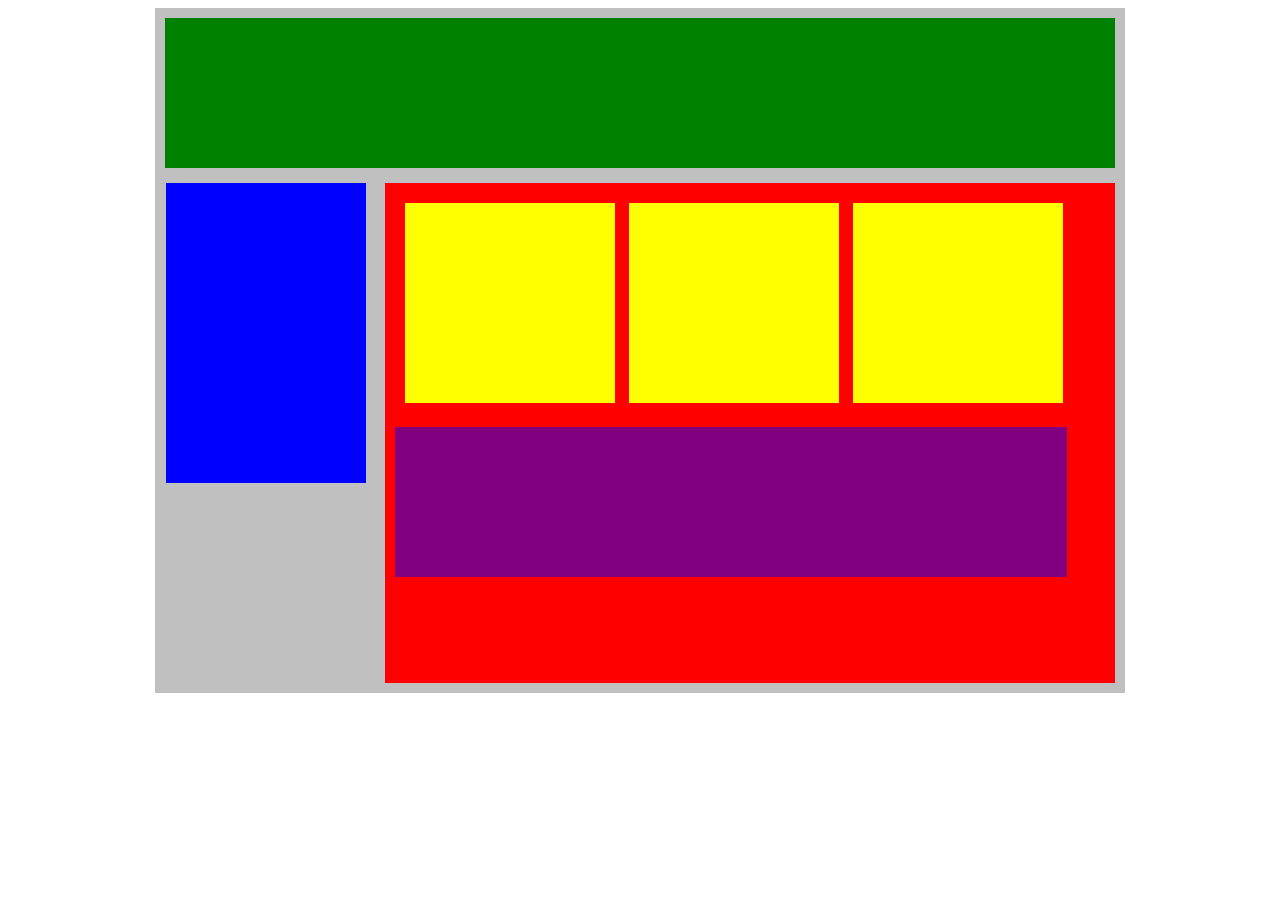
<file: Week_1/Day_2/Core/PlottingOurBlocks/index.html>
<!DOCTYPE html>
<html lang="en">
<head>
    <title>Position Practice</title>
    <link rel="stylesheet" type="text/css" href="style.css">
</head>
<body>
    <div class="container">
        <div class="top-nav"></div>
        <div class="side-nav"></div>
        <div class="main">
            <div class="sub-content"></div>
            <div class="sub-content"></div>
            <div class="sub-content"></div>
            <div id="advertisement"></div>
        </div>
    </div>
</body>
</html>
</file>
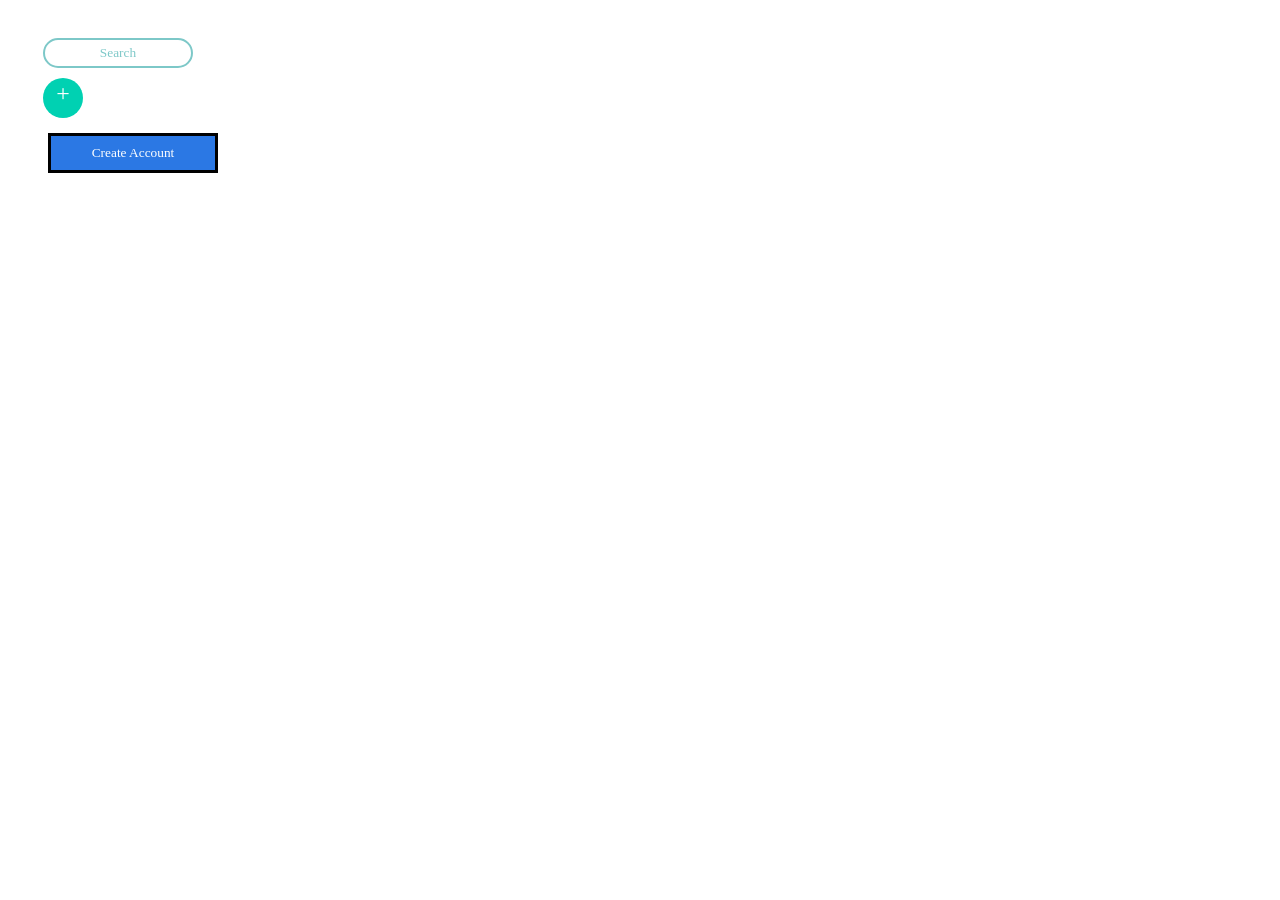
<file: Week_1/Day_2/Practice/Button Up/index.html>
<!DOCTYPE html>
<html lang="en">
<head>
    <meta charset="UTF-8">
    <meta name="viewport" content="width=device-width, initial-scale=1.0">
    <title>Button Styling</title>
    <link rel="stylesheet" href="style.css">
</head>
<body>
    <div >
        <button class="searchbar">Search</button>
    </div>
    <div>
        <button class="plusbutton">+</button>
    </div>
    <div>
        <button class="addaccount">Create Account</button>
    </div>
</body>
</html>
</file>
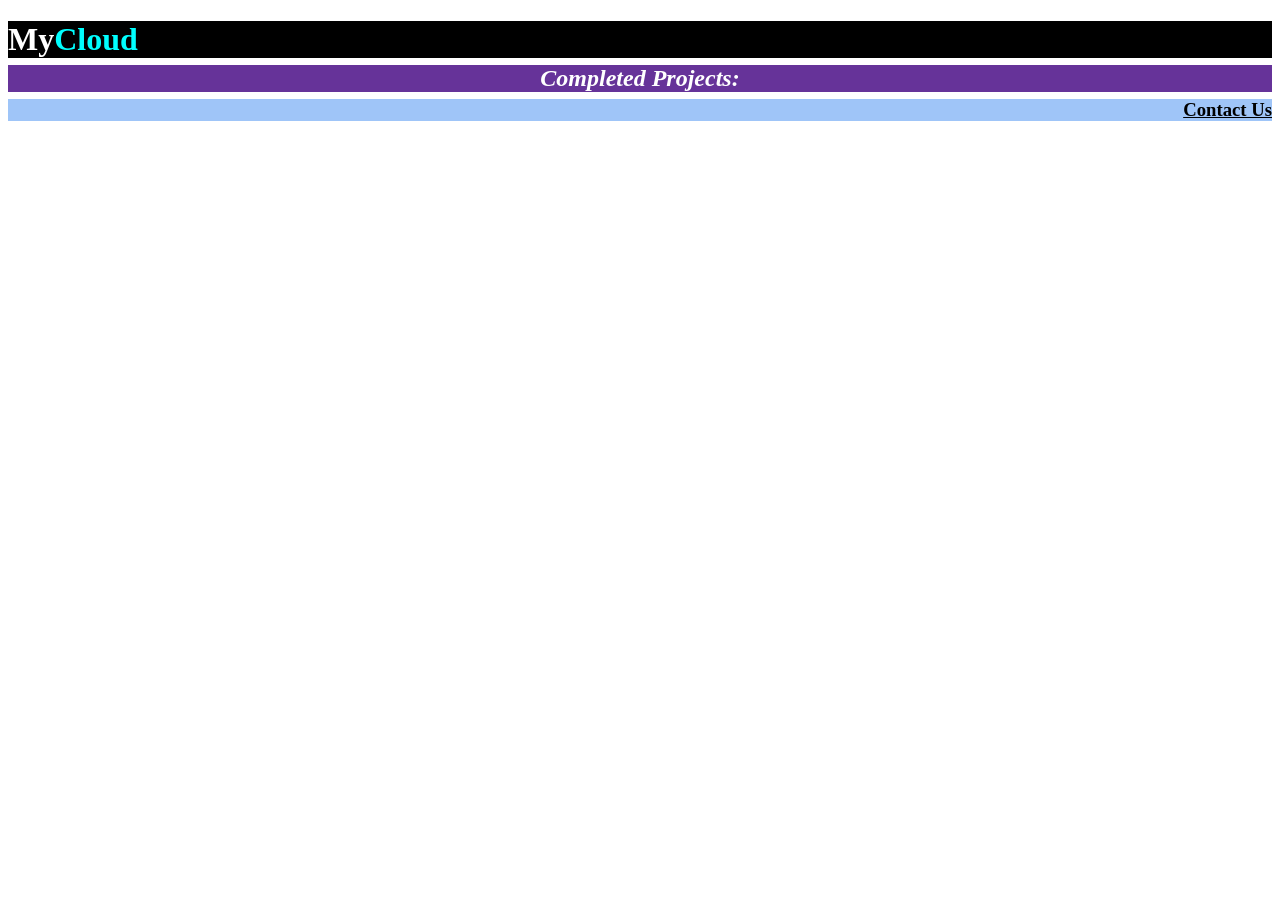
<file: Week_1/Day_2/Practice/Styling/index.html>
<!DOCTYPE html>
<html lang="en">
<head>
    <meta charset="UTF-8">
    <meta name="viewport" content="width=device-width, initial-scale=1.0">
    <title>Styling</title>
    <link rel="stylesheet" href="Styling.css"> 
</head>
<body>
    <h1 class="title">My<span>Cloud</span></h1>
    <h2 >Completed Projects:</h2>
    <h3>Contact Us</h3>
</body>
</html>
</file>
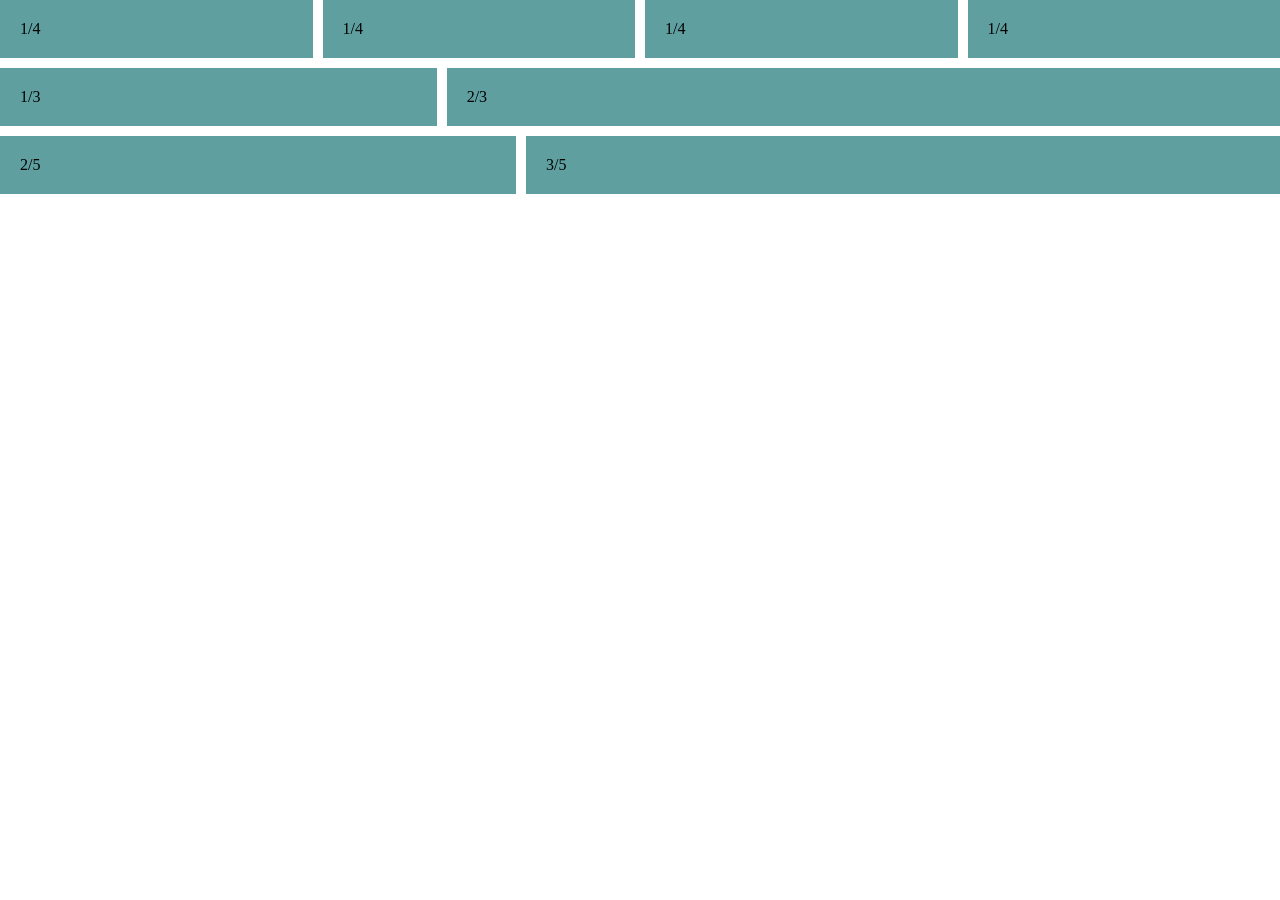
<file: Week_1/Day_3/Core/Flexi-ble/index.html>
<!DOCTYPE html>
<html lang="en">
<head>
    <meta charset="UTF-8">
    <meta name="viewport" content="width=device-width, initial-scale=1.0">
    <title>Document</title>
    <link rel="stylesheet" href="style.css">
</head>
<body>
    <div>
        <div class="row">
        <div class="col">1/4</div>
        <div class="col">1/4</div>
        <div class="col">1/4</div>
        <div class="col">1/4</div>
    </div>
    <div>
        <div class="row">
            <div class="col">1/3</div> 
            <div class="col-2">2/3</div>
        </div>        
    </div>
    <div>
        <div class="row">
            <div class="col-2">2/5</div>
            <div class="col-3">3/5</div>
        </div>
        
    </div>
    </div>    
</body>
</html>
</file>
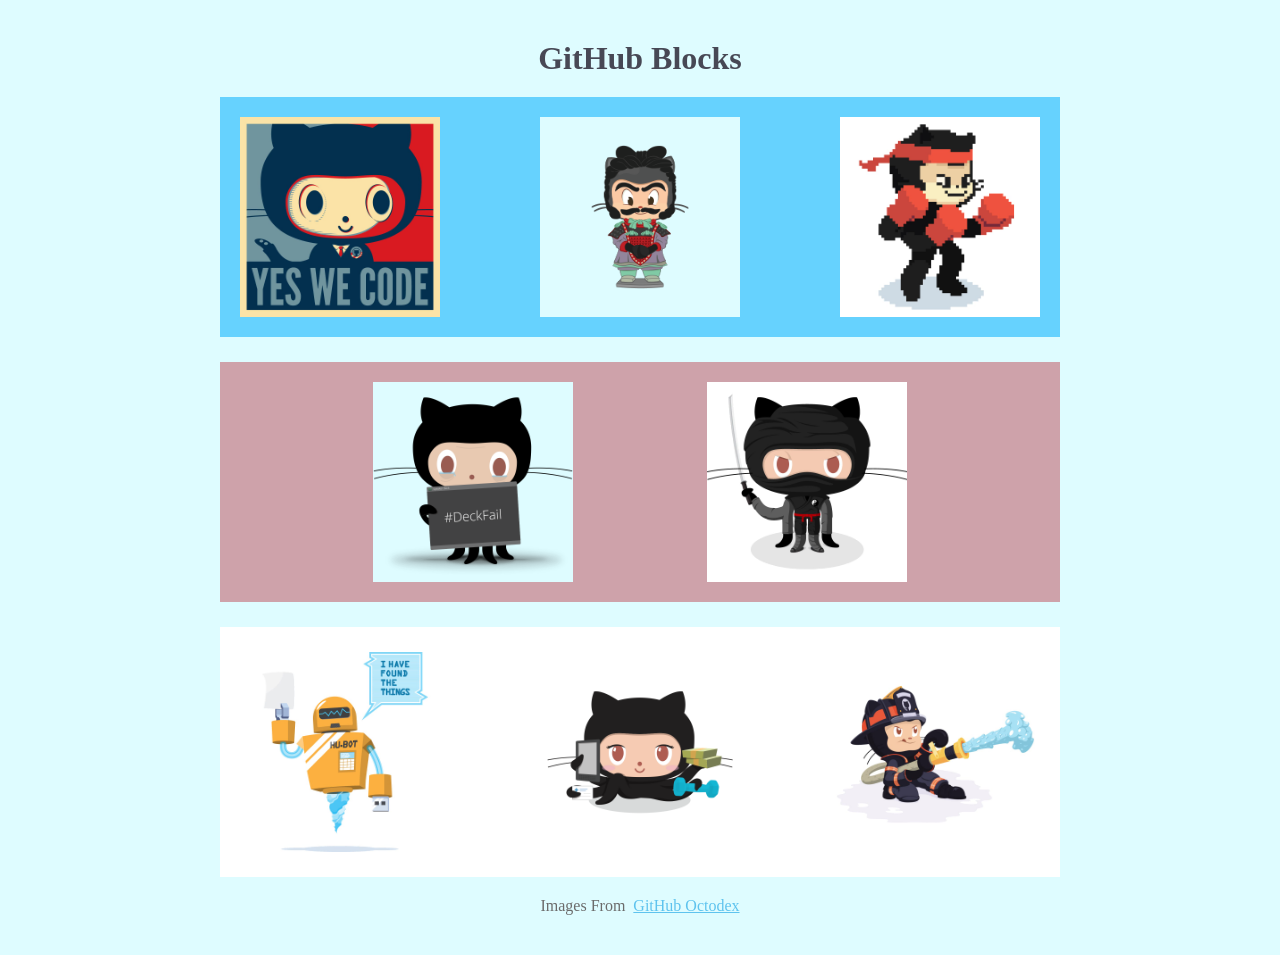
<file: Week_1/Day_3/Core/GitHub_Blocks/index.html>
<!DOCTYPE html>
<html lang="en">
<head>
    <meta charset="UTF-8">
    <meta name="viewport" content="width=device-width, initial-scale=1.0">
    <title>Document</title>
    <link rel="stylesheet" href="style.css">
</head>
<body>
    <div class="all"> 
        <h1>GitHub Blocks</h1>   
        <div class="raw1">
            <img src="./images/baracktocat.jpg" alt="cat">
            <img src="./images/Terracottocat_Singletttttttttttt.png" alt="cat">
            <img src="./images/boxertocat_octodex.jpg" alt="deck">
        </div>
        <div class="raw2">
            <img src="./images/deckfailcat.png" alt="dojocat">
            <img src="./images/dojocat.jpg" alt="hubo">
        </div>
        <div class="raw3">
            <img src="./images/hubot.jpg" alt="cat">
            <img src="./images/motherhubbertocat.png" alt="sentry">
            <img src="./images/Sentrytocat_octodex.jpg" alt="eclipse">
        </div>
        <div class="link"> 
            Images From &nbsp; <a href="https://octodex.github.com/"> GitHub Octodex</a>
        </div>
    </div>    
</body>
</html>
</file>
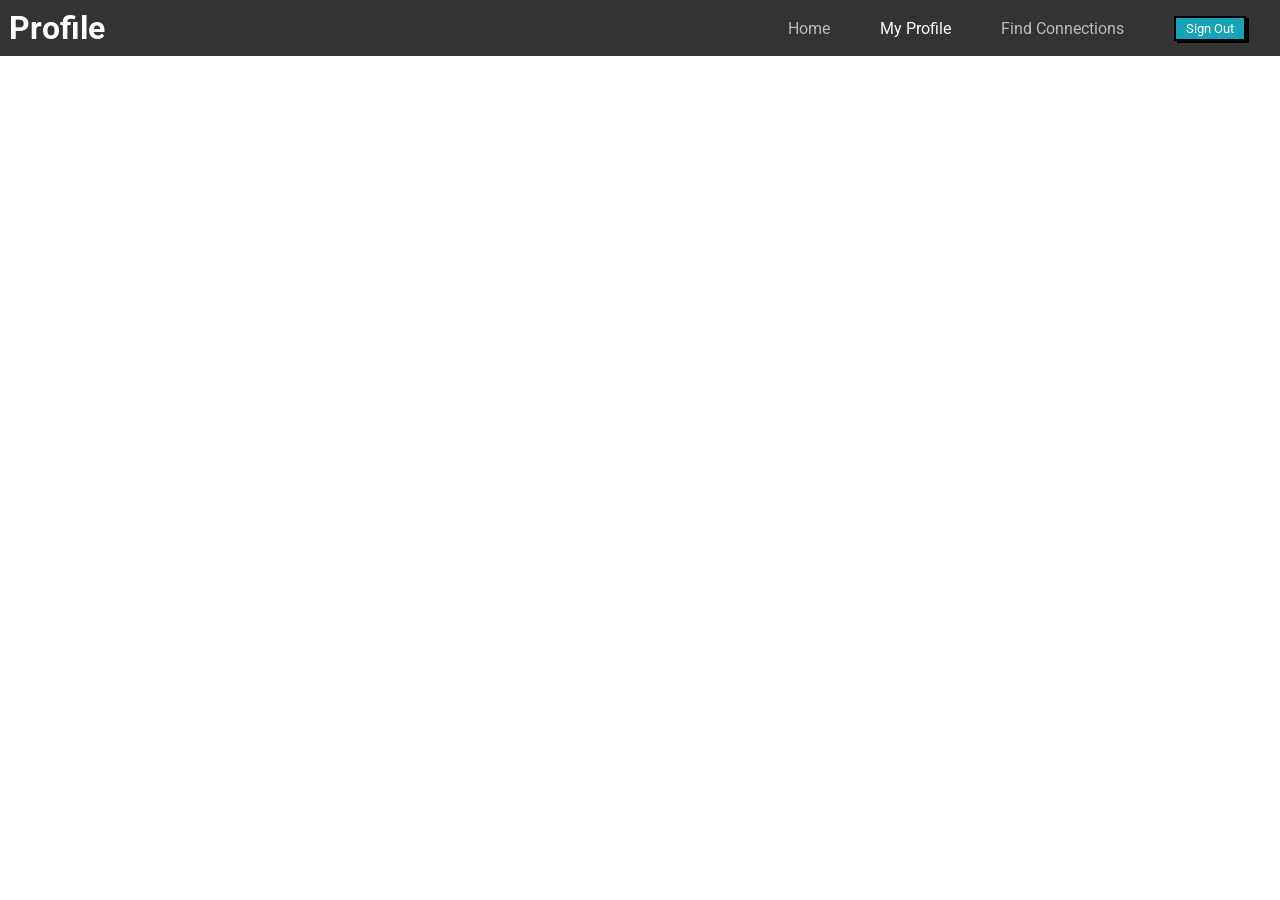
<file: Week_1/Day_3/Practice/FlexNavBar/index.html>
<!DOCTYPE html>
<html lang="en">
<head>
    <meta charset="UTF-8">
    <meta name="viewport" content="width=device-width, initial-scale=1.0">
    <title>Document</title>
    <link rel="stylesheet" href="style.css">
    <link rel="preconnect" href="https://fonts.googleapis.com">
<link rel="preconnect" href="https://fonts.gstatic.com" crossorigin>
<link href="https://fonts.googleapis.com/css2?family=Roboto:ital,wght@0,100;0,300;0,400;0,500;0,700;0,900;1,100;1,300;1,400;1,500;1,700;1,900&display=swap" rel="stylesheet">

</head>
<body>
    <div class="nav">
        <h1 class="nav-title">Profile</h1>
        <ul class="nav-links">
            <li><a href="#">Home</a></li>
            <li><a href="#" class="active">My Profile</a></li>
            <li><a href="#">Find Connections</a></li>
            <li><button class="btn">Sign Out</button></li>
        </ul>
    </div>    
</body>
</html>
</file>
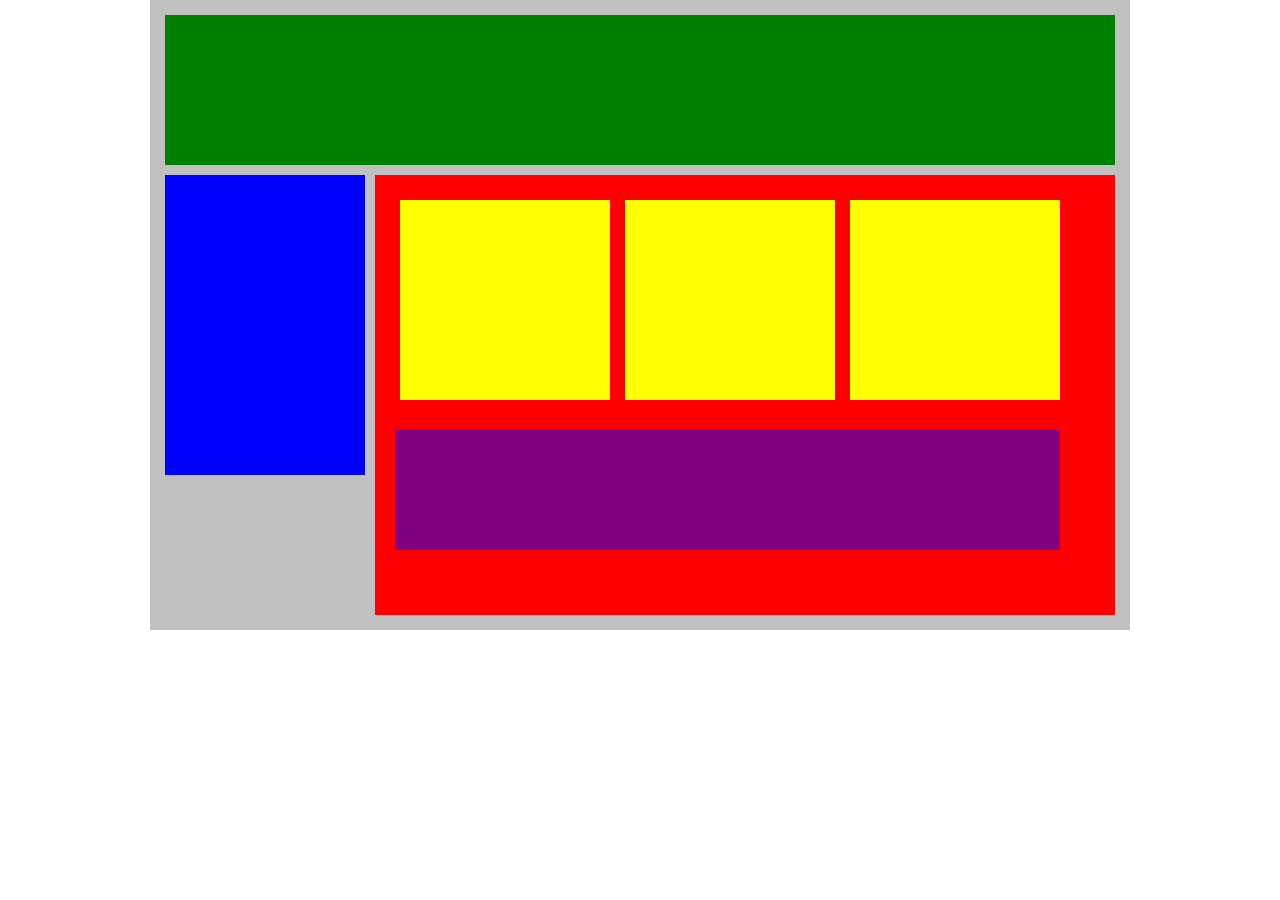
<file: Week_1/Day_3/Practice/FlexOurBlocks/index.html>
<!DOCTYPE html>
<html lang="en">
<head>
    <title>Position Practice</title>
    <link rel="stylesheet" type="text/css" href="style.css">
</head>
<body>
    <div class="container">
        <div class="top-nav"></div>
        <div class="row">
            <div class="side-nav"></div>
            <div class="main">
                <div class="row">
                    <div class="sub-content"></div>
                    <div class="sub-content"></div>
                    <div class="sub-content"></div>
                </div>
                <div id="advertisement"></div>
            </div>
        </div>
    </div>
</body>
</html>
</file>
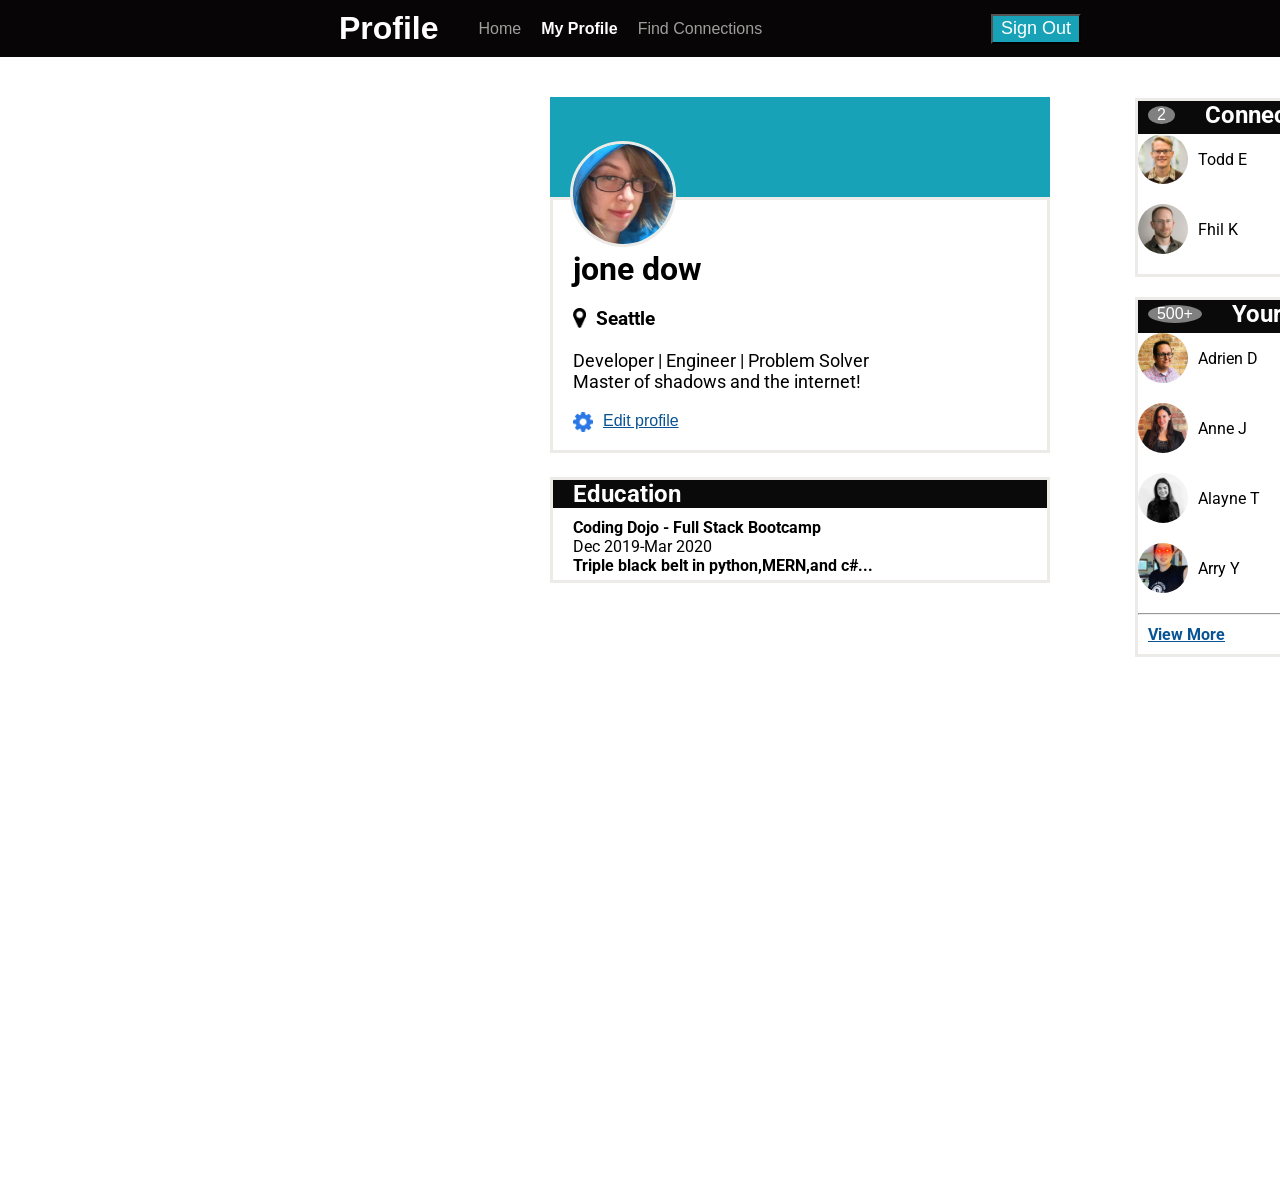
<file: Week_1/Day_4/Core/ProfilePage/index.html>
<!DOCTYPE html>
<html lang="en">
<head>
    <meta charset="UTF-8">
    <meta name="viewport" content="width=device-width, initial-scale=1.0">
    <link rel="stylesheet" href="style.css">
    <link rel="preconnect" href="https://fonts.googleapis.com">
<link rel="preconnect" href="https://fonts.gstatic.com" crossorigin>
<link href="https://fonts.googleapis.com/css2?family=Afacad+Flux:wght@100..1000&family=Roboto:ital,wght@0,100;0,300;0,400;0,500;0,700;0,900;1,100;1,300;1,400;1,500;1,700;1,900&display=swap" rel="stylesheet">
    <title>Profile_Page</title>
</head>
<body>
    <div class="container">
        <div class="all">
                <div class="navig">
                <h1 class="navtitle">Profile</h1>
            <ul class="navlink">
                        <li><a href="#">Home</a></li>
                        <li><a href="#" class="Tag">My Profile</a></li>
                        <li><a href="#">Find Connections</a></li>
                    </ul>
                </div>
            <div>
                    <ul>
                        <li><button class="btn">Sign Out</button></li>
                    </ul>
            </div>
        </div>
        <div class="UserCard">
            <div class="L1">
                <img class="Pic" src="./images/jane-m.jpg" alt="">
        </div>
        <div class="L2">
            <div class="column">
                    <h1>jone dow</h1>
                <div class="location">
                        <img src="./images/map-marker.png" alt=""><h3>Seattle</h3>
                </div>
                    <p>Developer | Engineer | Problem Solver 
                        <br>Master of shadows and the internet!
                    </p>
                    <div class="Settings">
                        <img src="./images/gear.png" alt="">
                        <a class="edit" href="#">Edit profile</a>
                    </div>
                </div>
            </div>
        </div>
        <div class="CV">
            <div class="Level"><h2>Education</h2></div>
            <div class="Bio">
                <div class="l1">Coding Dojo - Full Stack Bootcamp</div>
                <div>Dec 2019-Mar 2020</div>
                <div class="l1">Triple black belt in python,MERN,and c#...</div>
            </div>
        </div>
        <div class="Request">
            <div class="List">
                <span>&nbsp; 2 &nbsp;</span><h2>Connection requests</h2> </div>
            <div>
                <div class="names">
                    <img class="tech" src="./images/todd-s.jpg" alt="">
                    Todd E
                    <img class="account1" src="./images/accept-circle.png" alt="">
                    <img class="Deny1" src="./images/close-circle.png" alt="">
                </div>
                <div class="names">
                    <img class="tech" src="./images/phil-s.jpg" alt="">
                    Fhil K
                    <img class="account" src="./images/accept-circle.png" alt="">
                    <img class="Deny" src="./images/close-circle.png" alt="">
                </div>
            </div>
        </div>
            <div class="Con">
                <div class="List"><span>&nbsp; 500+ &nbsp;</span><h2>Your Connections</h2></div>
                    <div>
                <div class="names">
                    <img class="tech" src="./images/adrien-s.jpg" alt="">
                    Adrien D
                    </div>
                <div class="names">
                    <img class="tech" src="./images/anne-s.jpg" alt="">
                    Anne J
                </div>
                    <div class="names">
                        <img class="tech" src="./images/alayne-s.jpg" alt="">
                            Alayne T
                    </div>
                <div class="names">
                    <img class="tech" src="./images/arry-s.jpg" alt="">
                    Arry Y
                </div>
                </div>
                    <hr>
                <div>
                    <a href="#"><h4>View More</h4></a>
                </div>
            </div>
    </div>
</body>
</html>
</file>
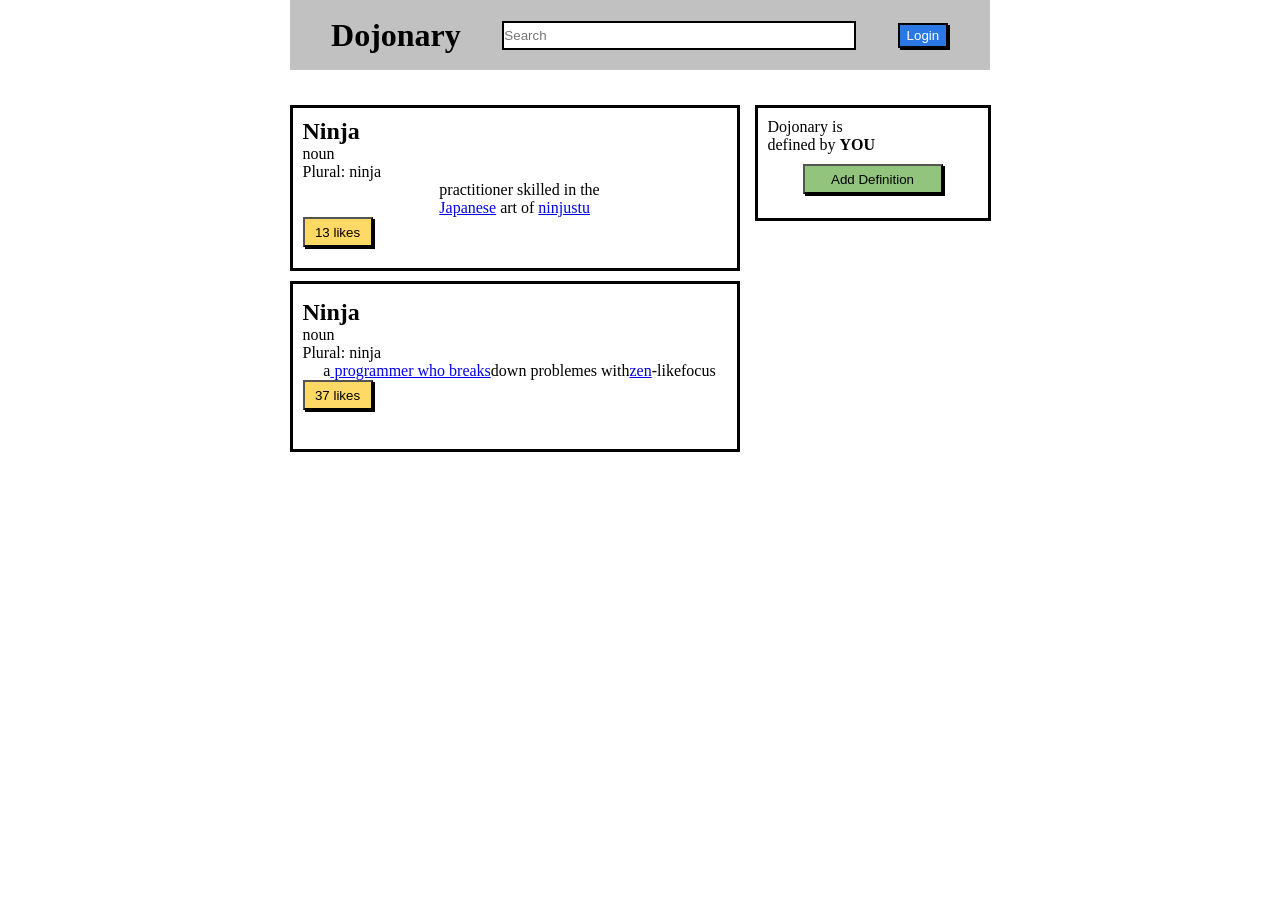
<file: Week_2/Day_1/Core/ButtonClicker/index.html>
<!DOCTYPE html>
<html lang="en">
<head>
    <meta charset="UTF-8">
    <meta name="viewport" content="width=device-width, initial-scale=1.0">
    <link rel="stylesheet" href="style.css">
    <title>Dojonary</title>
</head>
<body>
    <div class="container">
        <div class="navbar">
            <li><h1>Dojonary</h1></li>
            <li><input class="searchbar" type="text" placeholder="Search"></li>
            <li><button class="Loginbtn" onclick="logout(this)">Login</button></li>
        </div>
        <div class="b1b2">
            <div class="block1">
                <div class="con1">
                    <h2>Ninja</h2>
                    <p>noun </p>
                    <p>Plural: ninja</p>  
                    <div class="text"><p>practitioner skilled in the <br>
                        <a href="#"> Japanese</a> art of <a href="#">ninjustu</a></p>
                    </div>
                    <button class="con1btn" onclick="alertLikes(this)">13 likes</button>  
                </div>
                <div class="con2">
                    <h2>Ninja</h2>
                    <p>noun </p>
                    <p>Plural: ninja</p>  
                    <div class="text"><p><p>a<a href="#"> programmer who breaks </a></p>
                        down problemes with<a href="#"> zen</a>-like</p>
                        <p> focus</p>
                    </div>
                    <button class="con1btn2">37 likes</button>  
                </div>
            </div>
            <div class="block2">
                <p>Dojonary is 
                defined by <strong>YOU</strong></p>
                
                <button class="con1btn3" onclick="removeButton(this)">Add Definition</button> 
            </div>
        </div>
    </div>        






    </div>
    <script src="script.js"></script>
</body>
</html>
</file>
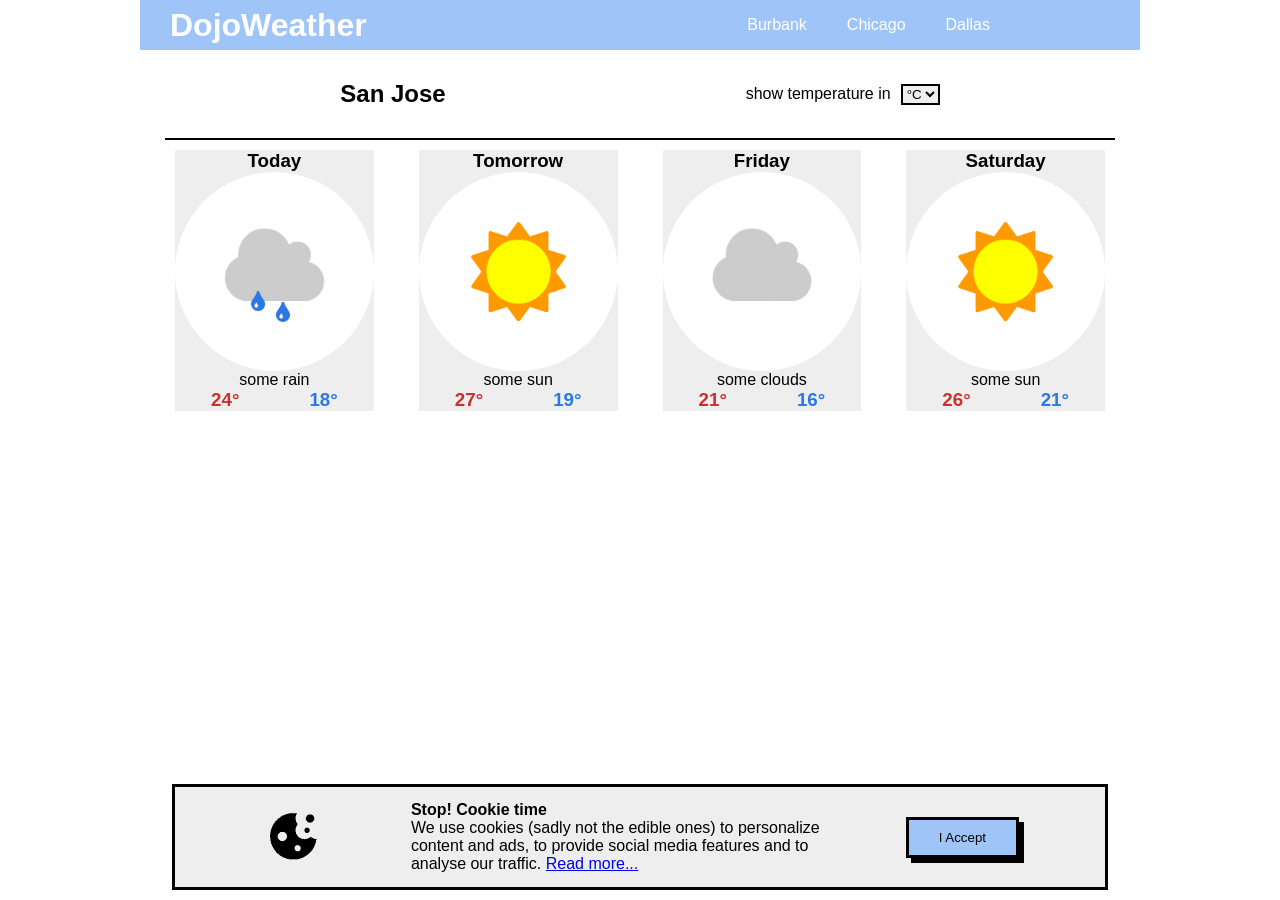
<file: Week_2/Day_2/Practice/DojoWeather/index.html>
<!DOCTYPE html>
<html lang="en">
<head>
    <meta charset="UTF-8">
    <meta name="viewport" content="width=device-width, initial-scale=1.0">
    <link rel="stylesheet" href="style.css">
    <title>Weather Forecast</title>
</head>
<body>
    <div class="container">
        <div class="navbar">
            <h1>DojoWeather</h1>
            <div class="navitems">
                <ul>
                    <li onclick="showAlert(this)">Burbank</li>
                    <li>Chicago</li>
                    <li>Dallas</li>
                </ul>    
            </div>
        </div>    
            <div class="main">
                <div class="topmain">
                    <h2>San Jose</h2>
                    <div class="tempcontrol">
                        <p>show temperature in</p>
                        <select name="CorF" class="border" onchange="changer('.border')">
                            <option value="celsius">°C</option>
                            <option value="fahrenheit">°F</option>
                        </select>
                    </div>
                </div>
                <div class="weatherstats">
                    <div class="block">
                        <h3>Today</h3>
                        <img src="./images/some_rain.png" alt="rainy">
                        <p>some rain</p>
                        <div class="degrees">
                            <h3 id="degree1">24°</h3>
                            <h3 id="degree2">18°</h3>
                        </div>
                    </div>
                    <div class="block">
                        <h3>Tomorrow</h3>
                        <img src="./images/some_sun.png" alt="sun">
                        <p>some sun</p>
                        <div class="degrees">
                            <h3 id="degree3">27°</h3>
                            <h3 id="degree4">19°</h3>
                        </div>
                    </div>
                    <div class="block">
                        <h3>Friday</h3>
                        <img src="./images/some_clouds.png" alt="clouds">
                        <p>some clouds</p>
                        <div class="degrees">
                            <h3 id="degree5">21°</h3>
                            <h3 id="degree6">16°</h3>
                        </div>
                    </div>
                    <div class="block">
                        <h3>Saturday</h3>
                        <img src="./images/some_sun.png" alt="sun">
                        <p>some sun</p>
                        <div class="degrees">
                            <h3 id="degree7">26°</h3>
                            <h3 id="degree8">21°</h3>
                        </div>
                    </div>
                </div>
                <div id="me" class="cookies">
                    <div class="image">
                        <img src="./images/cookie.png" alt="cookie">
                    </div>
                    <div class="cookiesp">
                        <h4>Stop! Cookie time</h4>
                        <p>We use cookies (sadly not the edible ones) to personalize <br>
                        content and ads, to provide social media features and to <br>
                        analyse our traffic. <a href="#">Read more...</a></p>
                    </div>
                    <button onclick="removeE()">I Accept</button>
                </div>
            </div>
    </div>




    <script src="script.js"></script>
</body>
</html>
</file>
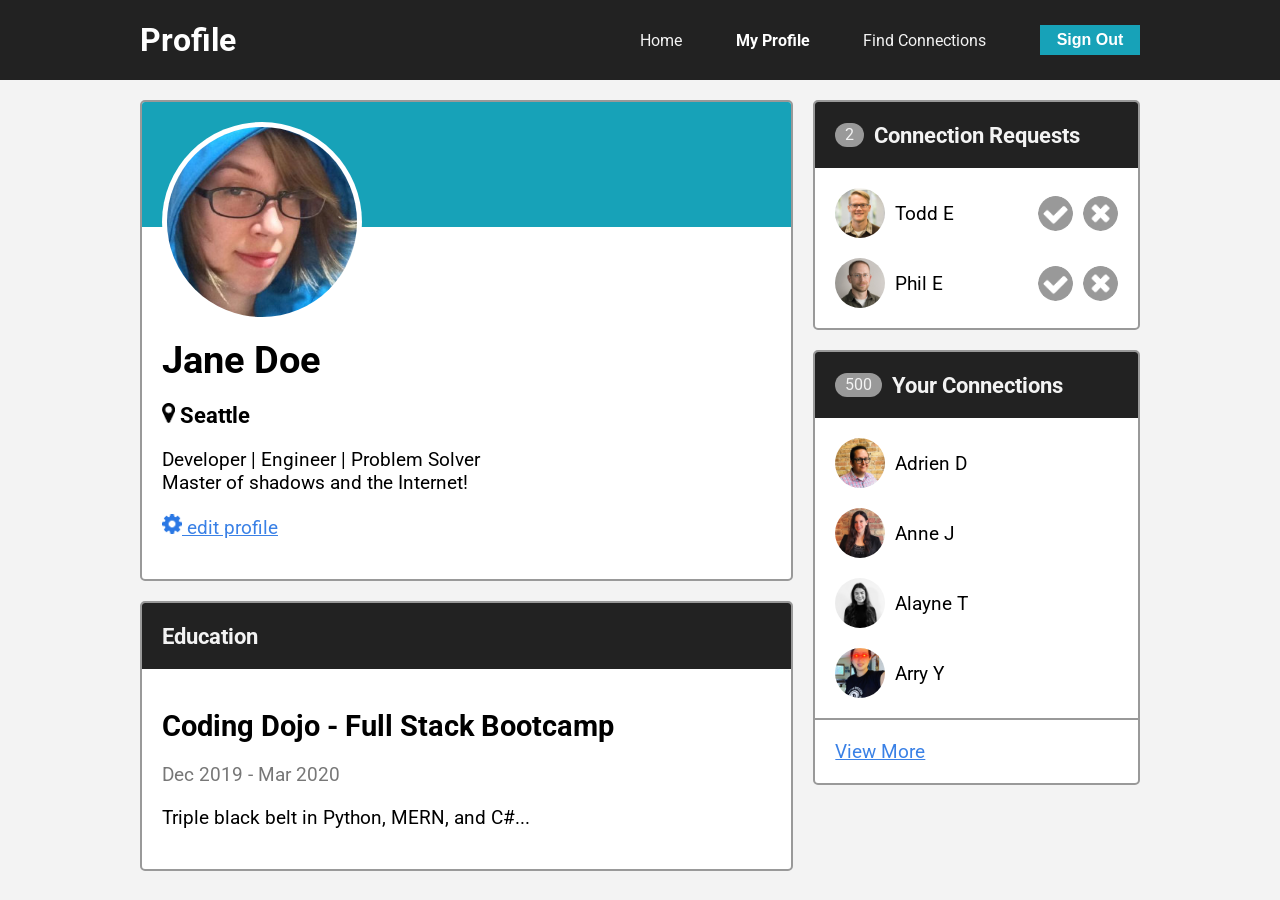
<file: Week_2/Day_2/Practice/Making_Connections/index.html>
<!DOCTYPE html>
<html lang="en">
<head>
    <meta charset="UTF-8">
    <meta name="viewport" content="width=device-width, initial-scale=1.0">
    <title>Profile Page</title>
    <link rel="stylesheet" href="style.css">
    <link rel="preconnect" href="https://fonts.gstatic.com">
    <link href="https://fonts.googleapis.com/css2?family=Roboto&display=swap" rel="stylesheet">
</head>
<body>

    <!-- navbar -->
    <div class="nav">
        <div class="flex-container">
            <h1 class="nav-title">Profile</h1>
            <ul class="nav-links">
                <li><a href="#">Home</a></li>
                <li><a href="#" class="active">My Profile</a></li>
                <li><a href="#">Find Connections</a></li>
                <li><button class="btn">Sign Out</button></li>
            </ul>
        </div>
    </div>

    <!-- main -->
    <div class="flex-container main">

        <!-- 2/3 width column -->
        <div class="col-2">

            <!-- user info card -->
            <div class="card user-card">
                <div class="card-header">
                    <img src="images/jane-m.jpg" alt="jane" class="avatar-m">
                </div>
                <div class="card-body">
                    <h1 id="changename">Jane Doe</h1>
                    <h3><img src="icons/map-marker.png" alt="pin" class="icon-s"> Seattle</h3>
                    <p>Developer | Engineer | Problem Solver<br>
                    Master of shadows and the Internet!</p>
                    <p><a href="#" onclick="changeName()"><img src="icons/gear.png" alt="gear" class="icon-s"> edit profile</a></p>
                </div>
            </div>

            <!-- user education card -->
            <div class="card">
                <div class="card-header">
                    <h3>Education</h3>
                </div>
                <div class="card-body">
                    <h2>Coding Dojo - Full Stack Bootcamp</h2>
                    <p class="dates">Dec 2019 - Mar 2020</p>
                    <p>Triple black belt in Python, MERN, and C#...</p>
                </div>
            </div>

        </div>

        <!-- 1/3 width column -->
        <div class="col-1">

            <!-- connection requests card -->
            <div class="card">
                <div class="card-header">
                    <span class="badge" id="minus">2</span>
                    <h3>Connection Requests</h3>
                </div>
                <ul class="card-list">
                    <li class="card-list-item" id="first">
                        <span>
                            <img src="images/todd-s.jpg" alt="todd" class="avatar-s">
                            Todd E
                        </span>
                        <span>
                            <img src="icons/accept-circle.png" alt="accept" class="icon" onclick="removeRequestt() , onClick() ,CLICK()">
                            <img src="icons/close-circle.png" alt="close" class="icon" onclick="removeRequestt() ,CLICK()">
                        </span>
                    </li>
                    <li class="card-list-item" id="second">
                        <span>
                            <img src="images/phil-s.jpg" alt="phil" class="avatar-s">
                            Phil E
                        </span>
                        <span>
                            <img src="icons/accept-circle.png" alt="accept" class="icon"  onclick=" onClick() ,removeRequest() , CLICK()" >
                            <img src="icons/close-circle.png" alt="close" class="icon" onclick="CLICK() , removeRequest()">
                        </span>
                    </li>
                </ul>
            </div>

            <!-- your connections card -->
            <div class="card">
                <div class="card-header">
                    <span class="badge" id="plus">500</span>
                    <h3>Your Connections</h3>
                </div>
                <ul class="card-list">
                    <li class="card-list-item start">
                        <img src="images/adrien-s.jpg" alt="adrien" class="avatar-s">
                        Adrien D
                    </li>
                    <li class="card-list-item start">
                        <img src="images/anne-s.jpg" alt="anne" class="avatar-s">
                        Anne J
                    </li>
                    <li class="card-list-item start">
                        <img src="images/alayne-s.jpg" alt="alayne" class="avatar-s">
                        Alayne T
                    </li>
                    <li class="card-list-item start">
                        <img src="images/arry-s.jpg" alt="arry" class="avatar-s">
                        Arry Y
                    </li>
                </ul>
                <div class="card-footer">
                    <a href="#">View More</a>
                </div>
            </div>

        </div>
    </div>

    <script src="script.js"></script>
</body>
</html>
</file>
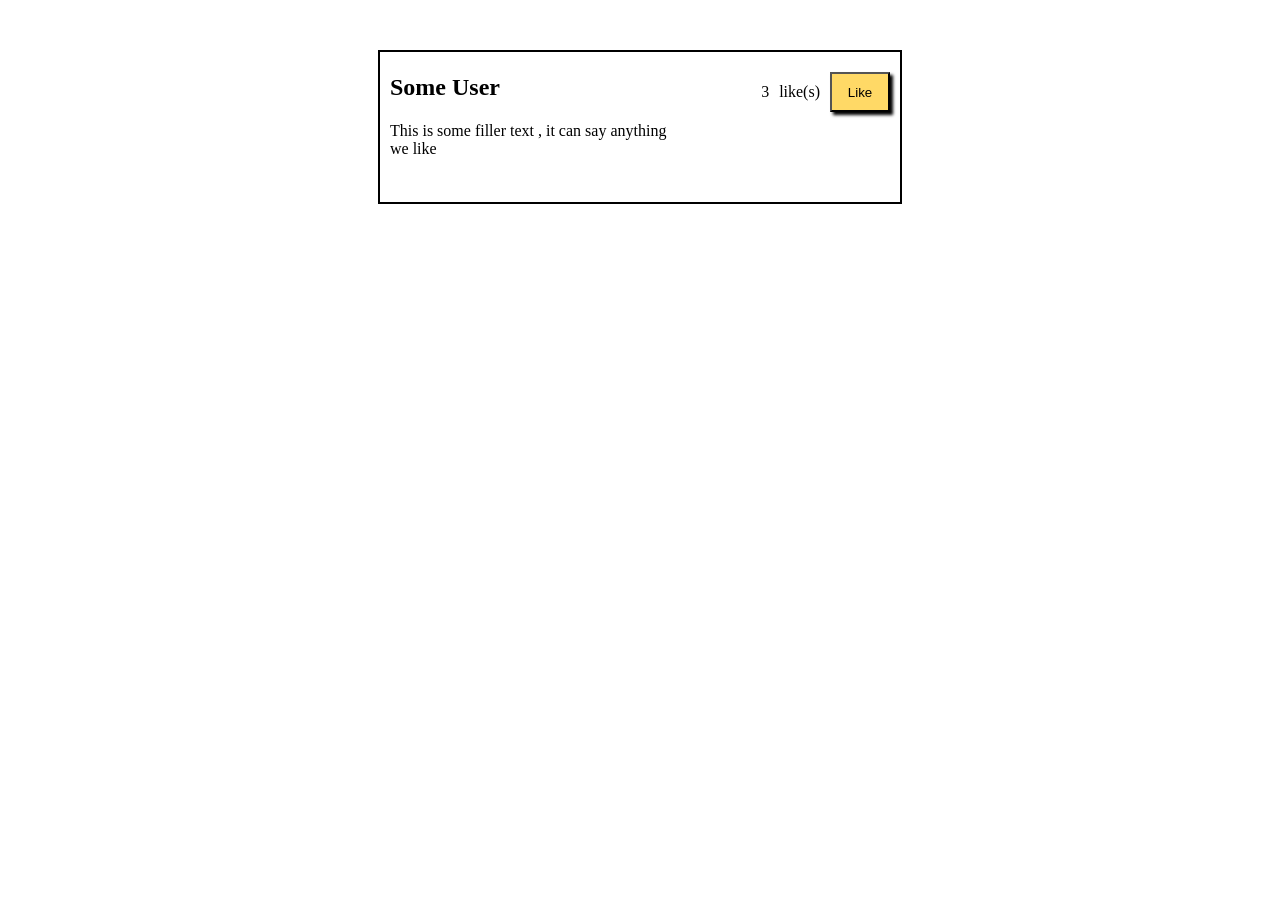
<file: Week_2/Day_1/Core/Likes/Part_1/index.html>
<!DOCTYPE html>
<html lang="en">
<head>
    <meta charset="UTF-8">
    <meta name="viewport" content="width=device-width, initial-scale=1.0">
    <link rel="stylesheet" href="style.css">
    <title>Likes</title>
</head>
<body>
    <div class="container">
        <div class="row1">
            <h2>Some User</h2>
            <div >
            <p id="clicks" >3 </p> <p>like(s)</p>
            <button onclick="onClick(this)">Like</button>
        </div>    
        </div>
            <p class="text">This is some filler text , it can say anything </p><p class="text1">we like</p>
    </div>
    <script src="script.js"></script>
</body>
</html>
</file>
<file: Week_1/Day_2/Core/PlottingOurBlocks/style.css>
.container{
    width: 950px;
    background-color: #C0C0C0;
    margin: 0px auto;
    padding: 10px;
    
}
.top-nav {
    height: 150px;
    background-color: green;
}

.side-nav {
    height: 300px;
    width: 200px;
    background-color: blue;
    margin: 15px;
    margin-left: 1px;
    display: inline-block;
    vertical-align: top;
}

.main {
    height: 500px;
    width: 700px;
    background-color: red;
    padding-left: 20px; 
    display: inline-block;
    vertical-align: top;
    margin-top: 15px;
    padding: 0px 20px 0px 10px;


}

.sub-content {
    height: 200px;
    width: 210px;
    background-color: yellow;
    margin-top: 20px;
    display: inline-block;
    margin-left: 10px;
}
#advertisement {
    height: 120px;
    width: 660px;
    background-color: purple;
    margin-top: 20px; 
    padding: 10px 10px 20px 2px;
}
</file>
<file: Week_1/Day_2/Practice/Button Up/style.css>
*{
    font-family: cursive;
}




.searchbar { 
    color: #7dc8c8;
    border: 2px solid #7dc8c8;
    border-radius: 20px  ;
    height: 30px;
    width: 150px;
    background-color: white;
    position: relative;
    left: 35px;
    top: 30px;
    
}

.plusbutton {
    width: 40px;
    height: 40px;
    background-color: #00d1b2;
    color: white;
    border-radius: 50%;
    border : none;
    position: relative;
    left: 35px;
    top: 40px;
    font-size: x-large;
    padding-bottom: 10px;
}

.addaccount{
    background-color: #2B78E4;
    color: white;
    border-style: solid;
    border-width: medium;
    position: relative;
    left: 40px;
    top: 55px;
    width: 170px;
    height: 40px;
}
</file>
<file: Week_1/Day_2/Practice/Styling/Styling.css>
h1 {
    color: white;
    background-color: black;
    font-family: cursive;
    margin-bottom: 7px; 
}

.title span {
    color: #00FFFF;
    
}


h2 {
    color: white;
    background-color: #663399;
    font-style: italic;
    text-align: center;
    margin-top: 7px;
    margin-bottom: 7px; 
}

h3 {
    background-color: #9FC5F8;
    text-decoration: underline;
    text-align: end;
    margin-top: 7px; 

}
</file>
<file: Week_1/Day_3/Core/Flexi-ble/style.css>
*{
    margin: 0;
    padding: 0;
}

.row {
    display: flex;
    justify-content: space-evenly;
    gap: 10px;
    margin-bottom: 10px;
}

.col {
    flex : 1;
    background-color: #5F9FA0;
    padding: 20px;
    
}


.col-2{
    flex: 2;
    background-color: #5F9FA0;   
    padding: 20px;
}

.col-3 {
    flex: 3;
    background-color: #5F9FA0;
    padding: 20px;
}
</file>
<file: Week_1/Day_3/Core/GitHub_Blocks/style.css>
*{
    margin: 0;
    padding: 0;
    background-color: #DEFCFF;
}
body{
    display: flex;
    justify-content: center;
    
}

h1 {
    display: flex;
    justify-content: center;
    margin : 20px;
    color: #474855;
}

.raw1 {
    background-color: #66D2FE;
    display: flex;
    justify-content: space-between  ;
    margin-bottom: 25px;
    padding: 20px;
}


.raw2 {
    background-color: #CEA2AA;
    display: flex;
    justify-content: space-evenly  ;
    padding: 20px;
    width: 800px;
}

.raw3 {
    background-color: white;
    display: flex;
    justify-content: space-between  ;
    padding: 25px;
    margin-top: 25px;
}

img {height: 200px;
    
}

.all {
    padding: 20px;

}

.link {
    display: flex;
    justify-content: center;
    padding: 20px;
    color: #6b6b6b;
}

a {color: #5EC3EE;
}
</file>
<file: Week_1/Day_3/Practice/FlexNavBar/style.css>
* {
    margin: 0;
    padding: 0;
    color: #bbbbbb;
    font-family: roboto;
}

.nav-links{
    display: flex;
    align-items: center;
    justify-content: space-around  ;
    margin-right: 25px;
    
    color: #676767;
}


.nav{
    display: flex;
    justify-content:space-between;
    background-color: #333333;
    padding: 9px;    
}

li{

    margin-left: 50px;
    list-style-type: none;
    
    
}

a {
    text-decoration:none;
}

.btn {
    border : 2px solid black;
    background-color: #17A2B8;
    padding-right: 10px;
    padding-left: 10px;
    height: 25px;
    box-shadow: 3px 2px black;
    color: white;
}

.nav-title{
    color: white;
}

.active{
    color: white;
}
</file>
<file: Week_1/Day_3/Practice/FlexOurBlocks/style.css>
*{
    margin: 0;
    padding: 0;
}

.container{
    width: 950px;
    background-color: silver;
    margin: 0px auto;
    padding: 15px;
    
}
.top-nav {
    height: 150px;
    background-color: green;
    margin-bottom: 10px;
    
}
.side-nav {
    height: 300px;
    width: 200px;
    background-color : blue;
    margin-right: 10px;

}
.main {
    height: 400px;
    width: 700px;
    background-color: red;
    padding: 20px;
    
}
.sub-content {
    height: 200px;
    width: 210px;
    background-color: yellow;
    margin: 5px;
    margin-right: 10px;
}
#advertisement {
    height: 120px;
    width: 660px;
    background-color: purple;
    margin-top: 25px;
    padding-right: 5px;

}
.row {
    /* TODO - what should go here? */
    display: flex;
    
}
</file>
<file: Week_1/Day_4/Core/ProfilePage/style.css>
*{
    margin: 0;
    padding: 0;
    font-family: Roboto;
}

.all{
    display: flex;
    justify-content: space-evenly;
    background-color: #070505;
    padding:10px;
    align-items: center;
    padding-left: 170px;
}
.navig{
    display: flex;
}
.navtitle{
    color: white;
    font-family: Arial, Helvetica, sans-serif;  
}
.navlink{
    display: flex;
    justify-content: center;
    align-items: center;
}
.btn{
    background-color:#17A2B8;
    box-shadow: 4px;
    font-family: Arial, Helvetica, sans-serif;
    width: 90px;
    height: 30px;
    font-size: large;
    color: white;
}
.UserCard{
    width: 500px;
    height: 500px;
    position: relative;
    left: 550px;
    top: 40px;
}
.location{
    display: flex;
    position: relative;
    top: 20px;
    width: 10px;
}

li{
    display: flex;
    color: #333333;
    text-decoration: none;
    padding-right: 20px;
}
a{
    color: rgb(160, 157, 157);
    text-decoration: none;
    font-family: Arial, Helvetica, sans-serif;
}
.Tag{
    font-weight: bold;
    text-decoration: none;
    color: white;
}
ul{
    padding-left: 40px;
}
.L1{
    width: 500px;
    height: 100px;
    background-color: #17A2B8;
}
.L2{
    width: 494px;
    height: 250px;
    background-color:white;
    border: solid rgb(236,235,232);
}
img{
    width: 20px;
    height: 20px;
    margin-right: 10px;
}
.Pic{
    position:relative;
    top: 44px;
    width: 100px;
    height: 100px;
    margin-left: 20px;
    border-radius:100% ;
    border: solid rgb(236,235,232);
}
.Settings{
    display: flex;
    position: relative;
    top: 60px;
}
.column{
    position: relative;
    top: 50px;
    left: 20px;
} 
span{
    font-size:medium;
    font-family:Arial, Helvetica, sans-serif;
    border-radius: 100%;
    background-color: grey;
    margin-top: 5px;
    margin-right: 10px;
    margin-left: 10px;
    margin-bottom: 10px;
    color: white;
}
.edit{
    color: #085394;
    text-decoration: underline;
    
}
.CV{
    position: relative;
    left: 550px;
    bottom: 80px;
    width: 494px;
    height: 100px;
    background-color:white;
    border: solid rgb(236,235,232);
}
.Request{
    position: relative;
    left: 1135px;
    bottom: 565px;
    width: 300px;
    height: auto;
    background-color:white;
    border: solid rgb(236,235,232);
}
.Con{
    position: relative;
    left: 1135px;
    bottom: 545px;
    width: 300px;
    height: auto;
    background-color:white;
    border: solid rgb(236,235,232);
}
.Level{
    background-color: #0a0a0a;
}
.Bio{
    position: relative;
    left: 20px;
    top: 10px;
}
.l1{
    font-weight:bold;
}
.List{
    background-color: #0a0a0a;
    display: flex;
}
.account{
    position: relative;
    left: 100px;
    height: 30px;
    width: 30px;
}
.account1{
    position: relative;
    left: 90px;
    height: 30px;
    width: 30px;
    
}
.Deny{
    position: relative;
    left:100px ;
    height: 30px;
    width: 30px;
}
.Deny1{
    position: relative;
    left:90px ;
    height: 30px;
    width: 30px;
    padding-right: 10px;
}
.names{
    display: flex;
    align-items: center;
    margin-bottom: 20px;
}
.tech{
    border-radius: 100%;
    width: 50px;
    height: 50px;
}
h2{
    color: white;
    margin-left: 20px;
}
h4{
    color: #085394;
    text-decoration: underline;
    margin:10px;
}
p{
    position: relative;
    top: 40px;
    font-size:large;
}
</file>
<file: Week_2/Day_1/Core/ButtonClicker/style.css>
*{
    margin: 0px;
    padding: 0px;
}

body {
    display: flex;
    justify-content: center;
}

.container{
    display: flex;
    flex-direction: column;
}

.navbar{
    display: flex;
    position: relative;
    justify-content:space-evenly;
    background-color: #C1C1C1;
    height: 70px;
    align-items: center;
    margin-bottom: 35px;
    width: 700px;

}
li{
    list-style-type: none;
}
.searchbar{
    border: 2px solid black;
    height: 25px;
    width: 350px;
}

.Loginbtn{
    background-color: #2B78E4;
    color: white;
    border: 2px solid black;
    box-shadow: 2px 2px black ;
    height: 25px;
    width: 50px;
}

.con1{
    border: 3px solid black;
    margin-bottom: 10px;
    align-items:start;
    justify-content: center;
    padding-left: 10px;
    height: 150px;
    padding-top: 10px;
}
.con2{
    border: 3px solid black;
    margin-bottom: 10px;
    align-items:start;
    justify-content: center;
    padding-left: 10px;
    height: 150px;
    padding-top: 15px;
}
.block1{
    width: 450px;
    align-items: center;
}
.text {
    display: flex;
    align-items: center;
    justify-content: center;
    
}

.con1btn{
    background-color: #FFD966;
    height: 30px;
    width: 70px;
    box-shadow: 2px 2px black;

}
.con1btn2{
    background-color: #FFD966;
    height: 30px;
    width: 70px;
    box-shadow: 2px 2px black;
}

.block2{
    border: 3px solid black;
    margin-left: 15px;
    height: 100px;
    width: 230px;
    display: flex;
    flex-direction: column;
    align-items: center;
    padding-top: 10px;
    
}
.block2 p {
    padding-right: 110px;
    padding-left: 10px;
    justify-content: start;
    padding-bottom: 10px;
}
.con1btn3{
    background-color: #93C47D;
    height: 30px;
    width: 140px;
    box-shadow: 2px 2px black;
    
}

.b1b2{
    display: flex;
}
</file>
<file: Week_2/Day_2/Practice/DojoWeather/style.css>
*{
    margin: 0;
    padding: 0;
    font-family: sans-serif;
}
.container{
    width: 1000px;
    margin: 0 auto;
    
}
.navbar{
    background-color:#9FC5F8 ;
    align-items: center;
    height: 50px;
    display: flex;
    justify-content: space-between;
}
.navbar h1{ 
    color: white;
    padding-left: 30px;
}
.navitems ul {
    display: flex;
    list-style-type: none;
    align-items: center;
    gap: 40px;
    padding-right: 150px;
    color: white;
}
.main{
    display: flex;
    flex-direction: column;
    align-items: center;
}
.topmain{
    display: flex;
    margin: 30px;
    justify-content: space-between;
    gap: 300px;

}
.topmain h2{
    display: flex;
    align-items:center;

}
.tempcontrol{
    display: flex;
    align-items: center;
    gap: 10px;
}
.border{
    border: 2px solid black;
}
.weatherstats{
    display: flex;
    align-items: center;
    border-top: 2px solid black;
    width: 950px;
    gap: 25px;
}
.block{
    margin: 10px 10px;
    display: flex;
    align-items: center;
    flex-direction: column;
    background-color: #EEEEEE;
}
.block img{
    width: 100%;
    border-radius: 100%;
}
.degrees{
    display: flex;
    justify-content: space-between;
    gap: 70px;
}
.degrees h3:last-child{
    color: #2B78E4;
}
.degrees h3:first-child{
    color: #CF2F2C;
}
.cookies{
    position: fixed;
    
    display: flex;
    bottom: 10px;
    align-items: center;
    justify-content: space-evenly;
    border: 3px solid black;
    width: 930px;
    height: 100px;
    background-color: #EEEEEE;
    margin: 0px auto;
}
.cookiesp{
    display: flex;
    flex-direction:column
}
.cookies button{
    padding: 10px 30px ;
    border: 3px solid black;
    background-color: #9FC5F8;
    box-shadow: 5px 5px black;
}
</file>
<file: Week_2/Day_2/Practice/Making_Connections/style.css>
/* CSS Reset */

* {
    margin: 0;
    padding: 0;
}

/* styles to apply to body */

body {
    background-color: #f3f3f3;
    font-family: 'Roboto', sans-serif;
}

.flex-container {
    width: 1000px;
    margin: 0 auto;
}

.flex-container, .nav-links, .nav {
    display: flex;
    justify-content: space-between;
    align-items: center;
}

.nav {
    height: 80px;
    background-color: #222;
    color: #fff;
    margin-bottom: 20px;
}

.nav-links {
    width: 50%;
    list-style-type: none;
    align-items: center;
}

.nav-links a {
    color: #f3f3f3;
    text-decoration: none;
}

.nav-links a.active {
    color: #fff;
    font-weight: bold;
}

.btn {
    height: 30px;
    width: 100px;
    color: #fff;
    background-color: #17a2b8;
    border: none;
    font-size: 1rem;
    font-weight: bold;
}

.flex-container.main {
    align-items: flex-start;
}

.col-2 {
    flex: 2;
    margin-right: 20px;
}

.col-1 {
    flex: 1;
}

.card {
    background-color: #fff;
    border: 2px solid #999;
    margin-bottom: 20px;
    border-radius: 5px;
    font-size: 1.2rem;
    overflow: hidden;
}


.card-header {
    padding: 20px;
    background-color: #222;
    color: #f3f3f3;
}

.card-header {
    display: flex;
    align-items: center;
}

.card-body {
    padding: 20px;
}

.card-body h1, 
.card-body h2,
.card-body h3,
.card-body p {
    margin: 20px 0px;
}

.user-card .card-header {
    background-color: #17a2b8;
    height: 85px;
    margin-bottom: 70px;
    display: block;
}

.card-footer {
    border-top: 2px solid #999;
    display: flex;
    align-items: center;
    padding: 20px;
}

.avatar-m {
    border-radius: 50%;
    background-color: #fff;
    height: 190px;
    padding: 5px;
}

.icon-s {
    height: 20px;
}

a {
    color: #3a81e6;
}

.dates {
    color: #777;
}

.card-list {
    padding: 0 20px;
    padding-top: 20px;
    list-style-type: none;
}

.card-list-item, 
.card-list-item > * {
    display: flex;
    align-items: center;
}

.card-list-item {
    margin-bottom: 20px;
    justify-content: space-between;
}

.card-list-item.start {
    justify-content: flex-start;
}

.avatar-s, .icon {
    height: 50px;
    border-radius: 50%;
    margin-right: 10px;
}

.icon {
    height: 35px;
}

.icon, .btn {
    cursor: pointer;
}

.icon:last-child {
    margin-right: 0;
}

.badge {
    font-size: 1rem;
    height: 24px;
    line-height: 24px;
    padding: 0 10px;
    background-color: #999;
    border-radius: 12px;
    margin-right: 10px;
}
</file>
<file: Week_2/Day_1/Core/Likes/Part_1/style.css>
*{
    margin: 0 ;
    padding: 0;
}

.container{
    margin: 50px auto;
    width: 500px;
    border: 2px solid black;
    height: 130px;
    padding: 10px;
    
}
.row1{
    display: flex;
    align-items: center;
    justify-content: space-between;
}

button{
    background-color: #FFD966;
    height: 40px;
    width: 60px;
    box-shadow: 3px 3px 3px black;
}

.row1 div {
    display: flex;
    gap: 10px;
    padding-top: 10px;
    align-items: center;    
}
.text{
    padding-top: 10px;
}
</file>
